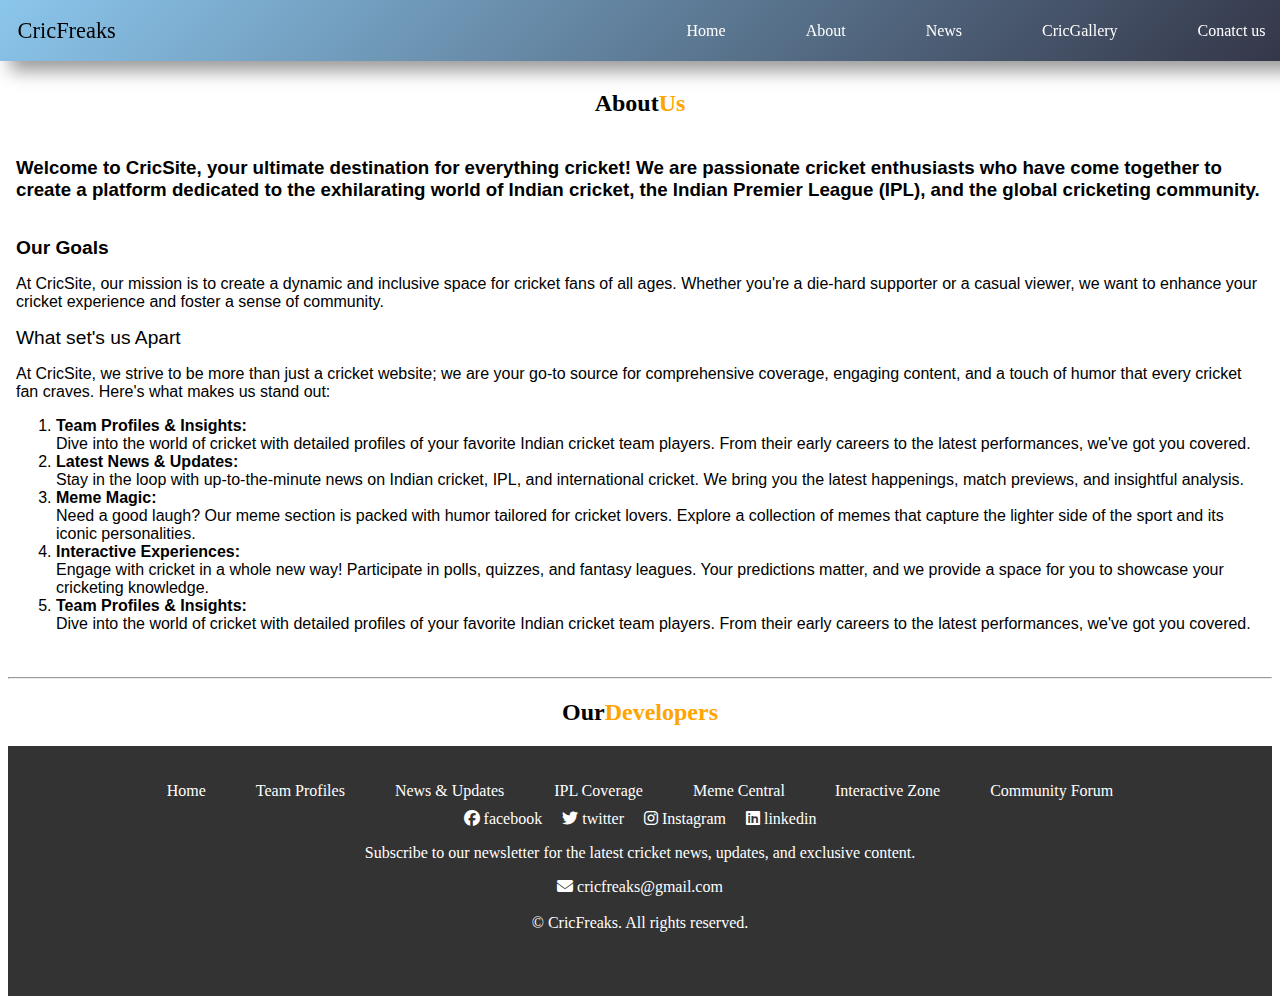
<file: about.html>
<!DOCTYPE html>
<html lang="en">
<head>
    <meta charset="UTF-8">
    <meta name="viewport" content="width=device-width, initial-scale=1.0">
    <title>About</title>
    <link rel="stylesheet" href="about.css">
    <link rel="stylesheet" href="https://cdnjs.cloudflare.com/ajax/libs/font-awesome/6.5.1/css/all.min.css">
</head>
<body>

    <header>
        <a href="#" class="logo">CricFreaks</a>
        <div class="navbar">
            <a href="index.html">Home</a>
            <a href="about.html" target="_blank">About</a>
            <a href="news.html">News</a>
            <a href="cricGallery.html" target="_blank">CricGallery</a>
            <a href="contactForm.html">Conatct us</a>
        </div>
       </header>

       <h2 class="h2">About <span>Us</span></h2>

     <section class="about" id="about">
        
            <div class="about-content">
                <h3>Welcome to CricSite, your ultimate destination for everything cricket! We are passionate cricket enthusiasts who have come together to create a platform dedicated to the exhilarating world of Indian cricket, the Indian Premier League (IPL), and the global cricketing community.</h3><br>
                <big style="font-size: 1.2rem; font-weight: bold;">Our Goals</big>
                <p>At CricSite, our mission is to create a dynamic and inclusive space for cricket fans of all ages. Whether you're a die-hard supporter or a casual viewer, we want to enhance your cricket experience and foster a sense of community.</p>
                
                <big>What set's us Apart</big>
                <p>At CricSite, we strive to be more than just a cricket website; we are your go-to source for comprehensive coverage, engaging content, and a touch of humor that every cricket fan craves. Here's what makes us stand out:</p>
                <ol>
                    <li><b>Team Profiles & Insights:</b></li> Dive into the world of cricket with detailed profiles of your favorite Indian cricket team players. From their early careers to the latest performances, we've got you covered.
                    <li><b>Latest News & Updates:</b></li> Stay in the loop with up-to-the-minute news on Indian cricket, IPL, and international cricket. We bring you the latest happenings, match previews, and insightful analysis.
                    <li><b>Meme Magic:</b></li> Need a good laugh? Our meme section is packed with humor tailored for cricket lovers. Explore a collection of memes that capture the lighter side of the sport and its iconic personalities.
                    <li><b>Interactive Experiences:</b></li>Engage with cricket in a whole new way! Participate in polls, quizzes, and fantasy leagues. Your predictions matter, and we provide a space for you to showcase your cricketing knowledge.
                    <li><b>Team Profiles & Insights:</b></li> Dive into the world of cricket with detailed profiles of your favorite Indian cricket team players. From their early careers to the latest performances, we've got you covered.
                </ol>
            </div>
        </section><hr>

        <h2 class="h2-2">Our <span> Developers</span></h2>



        <footer>
            <ul>
                <li><a href="#">Home</a></li>
                <li><a href="#">Team Profiles</a></li>
                <li><a href="#">News & Updates</a></li>
                <li><a href="#">IPL Coverage</a></li>
                <li><a href="#">Meme Central</a></li>
                <li><a href="#">Interactive Zone</a></li>
                <li><a href="#">Community Forum</a></li>
            </ul>
    
            <div class="social-icons">
                <a href="#" id="i1"><i class="fa-brands fa-facebook"></i> facebook</a>
                <a href="#" id="i2"><i class="fa-brands fa-twitter"></i> twitter</a>
                <a href="#" id="i3"><i class="fa-brands fa-instagram"></i> Instagram</a>
                <a href="#" id="i4"><i class="fa-brands fa-linkedin"></i> linkedin</a>
            </div>
    
            <p>Subscribe to our newsletter for the latest cricket news, updates, and exclusive content.</p>
            <a href="mailto:piyushgavali2003@gmail.com"> <i class="fa-solid fa-envelope"></i> cricfreaks@gmail.com</a><br><br>
    
            <div>&copy; <span id="year"></span> CricFreaks. All rights reserved.</div>
        </footer>
</body>
</html>
</file>
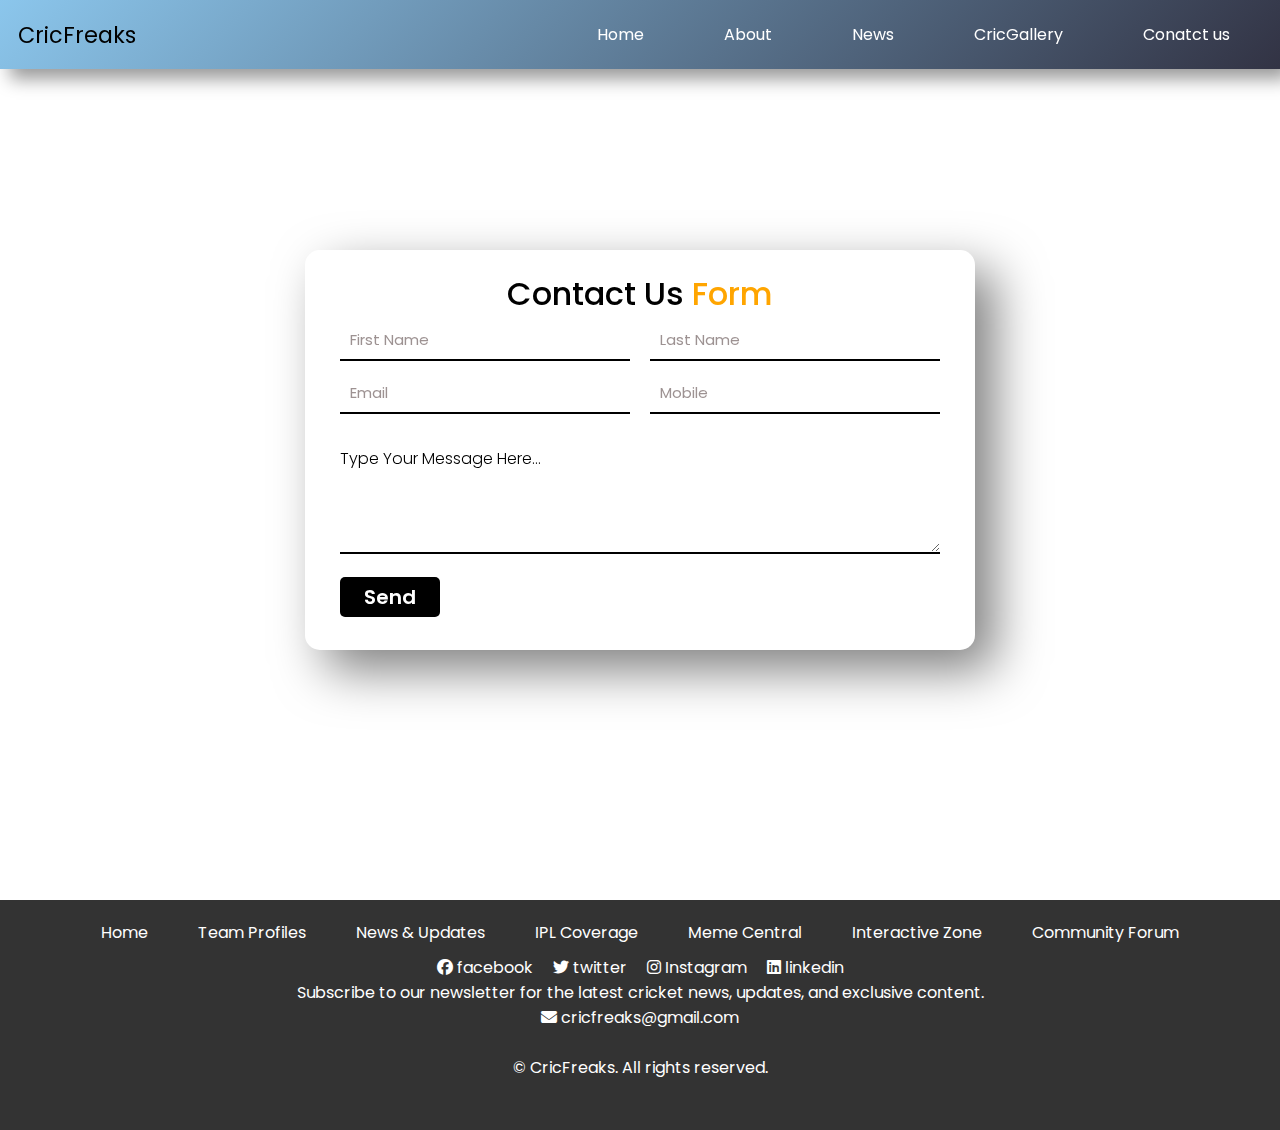
<file: contactForm.html>
<!DOCTYPE html>
<html lang="en">
<head>
    <meta charset="UTF-8">
    <meta http-equiv="X-UA-Compatible" content="IE=edge">
    <meta name="viewport" content="width=device-width, initial-scale=1.0">
    <title>Form Contact Us</title>
    <link rel="stylesheet" href="contactForm.css">
    <link rel="stylesheet" href="https://cdnjs.cloudflare.com/ajax/libs/font-awesome/6.5.1/css/all.min.css">
</head>
<body>
    <header>
        <a href="#" class="logo">CricFreaks</a>
        <div class="navbar">
            <a href="index.html">Home</a>
            <a href="about.html" target="_blank">About</a>
            <a href="news.html">News</a>
            <a href="cricGallery.html" target="_blank">CricGallery</a>
            <a href="#contact">Conatct us</a>
        </div>
       </header>

    <div class="container">
        <form>
            <h1 class="h1">Contact Us <span>Form </span></h1>
            <input type="text" id="firstName" placeholder="First Name" required>
            <input type="text" id="lastName" placeholder="Last Name" required>
            <input type="email" id="email" placeholder="Email" required>
            <input type="text" id="mobile" placeholder="Mobile" required>
            <h4>Type Your Message Here...</h4>
            <textarea required></textarea>
            <input type="submit" value="Send" id="button">
        </form>
    </div>


    <footer>
        <ul>
            <li><a href="#">Home</a></li>
            <li><a href="#">Team Profiles</a></li>
            <li><a href="#">News & Updates</a></li>
            <li><a href="#">IPL Coverage</a></li>
            <li><a href="#">Meme Central</a></li>
            <li><a href="#">Interactive Zone</a></li>
            <li><a href="#">Community Forum</a></li>
        </ul>

        <div class="social-icons">
            <a href="#" id="i1"><i class="fa-brands fa-facebook"></i> facebook</a>
            <a href="#" id="i2"><i class="fa-brands fa-twitter"></i> twitter</a>
            <a href="#" id="i3"><i class="fa-brands fa-instagram"></i> Instagram</a>
            <a href="#" id="i4"><i class="fa-brands fa-linkedin"></i> linkedin</a>
        </div>

        <p>Subscribe to our newsletter for the latest cricket news, updates, and exclusive content.</p>
        <a href="mailto:piyushgavali2003@gmail.com"> <i class="fa-solid fa-envelope"></i> cricfreaks@gmail.com</a><br><br>

        <div>&copy; <span id="year"></span> CricFreaks. All rights reserved.</div>
    </footer>
</body>
</html>
</file>
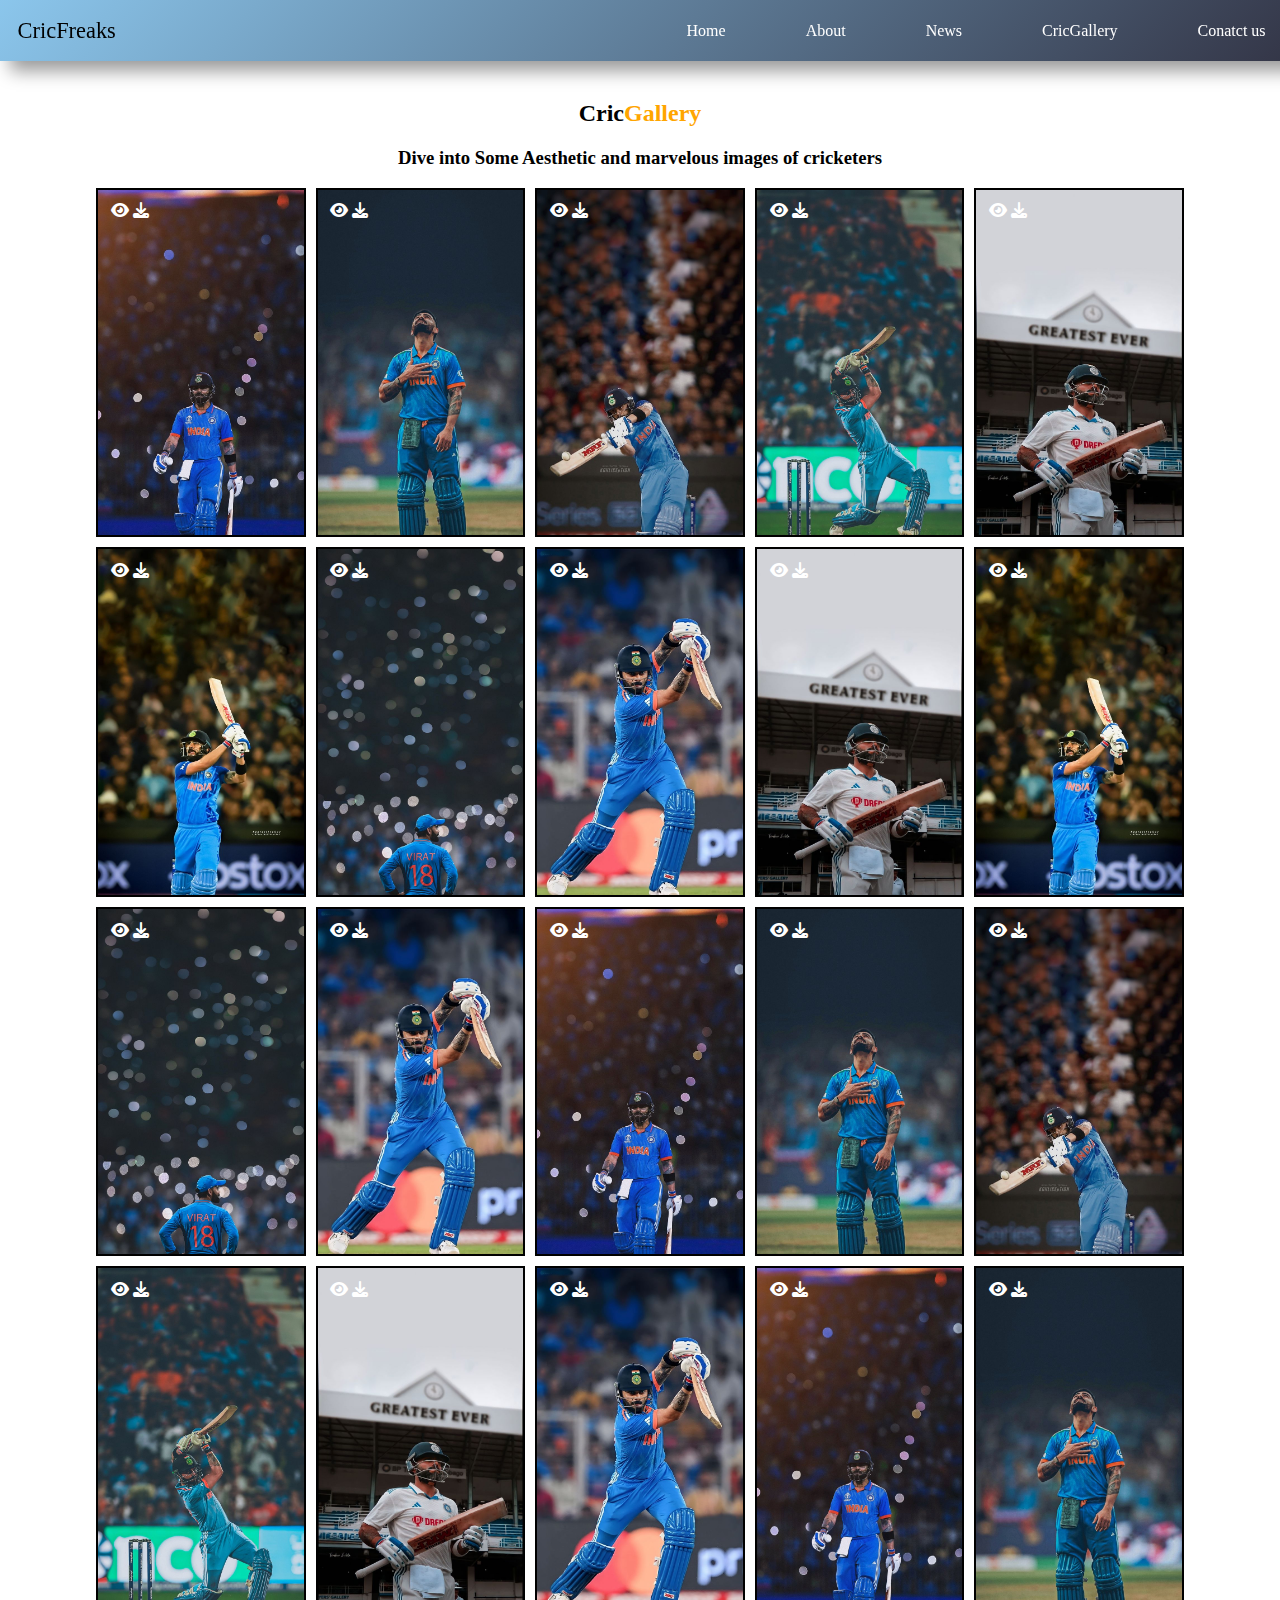
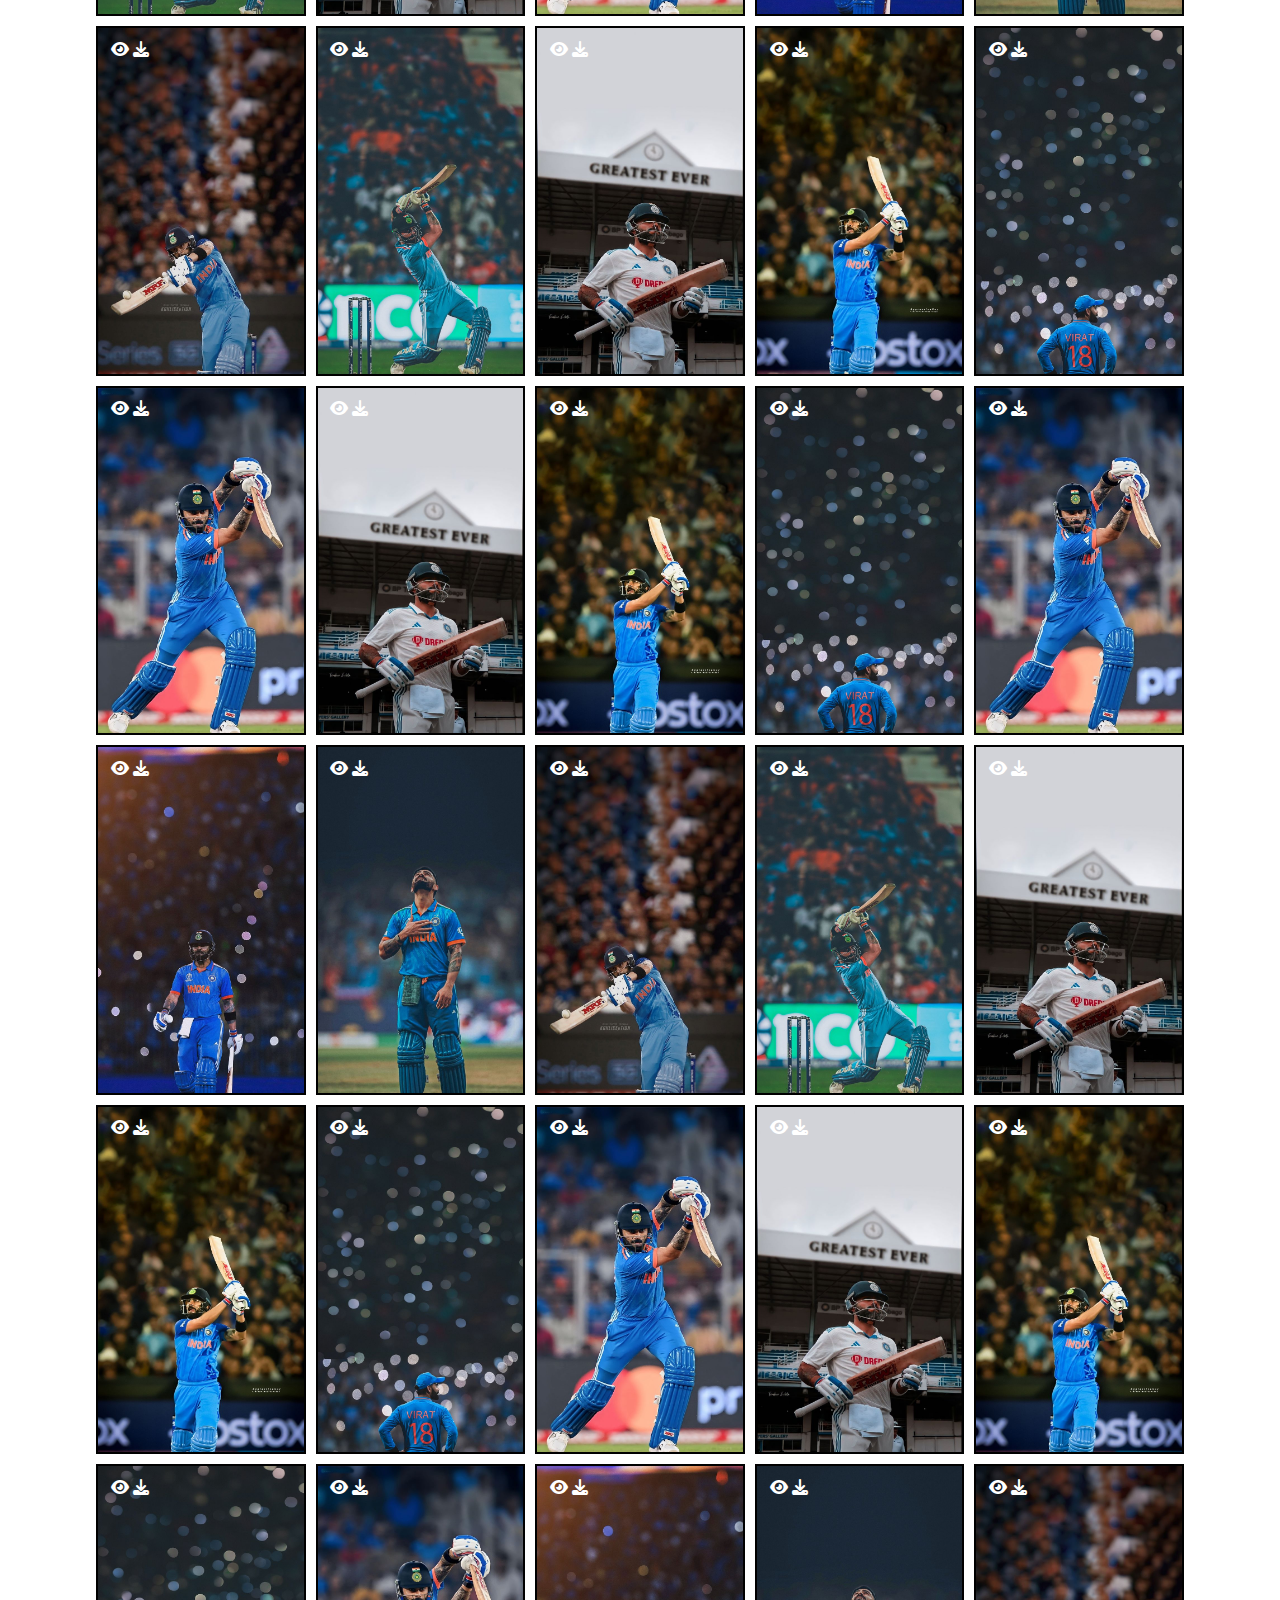
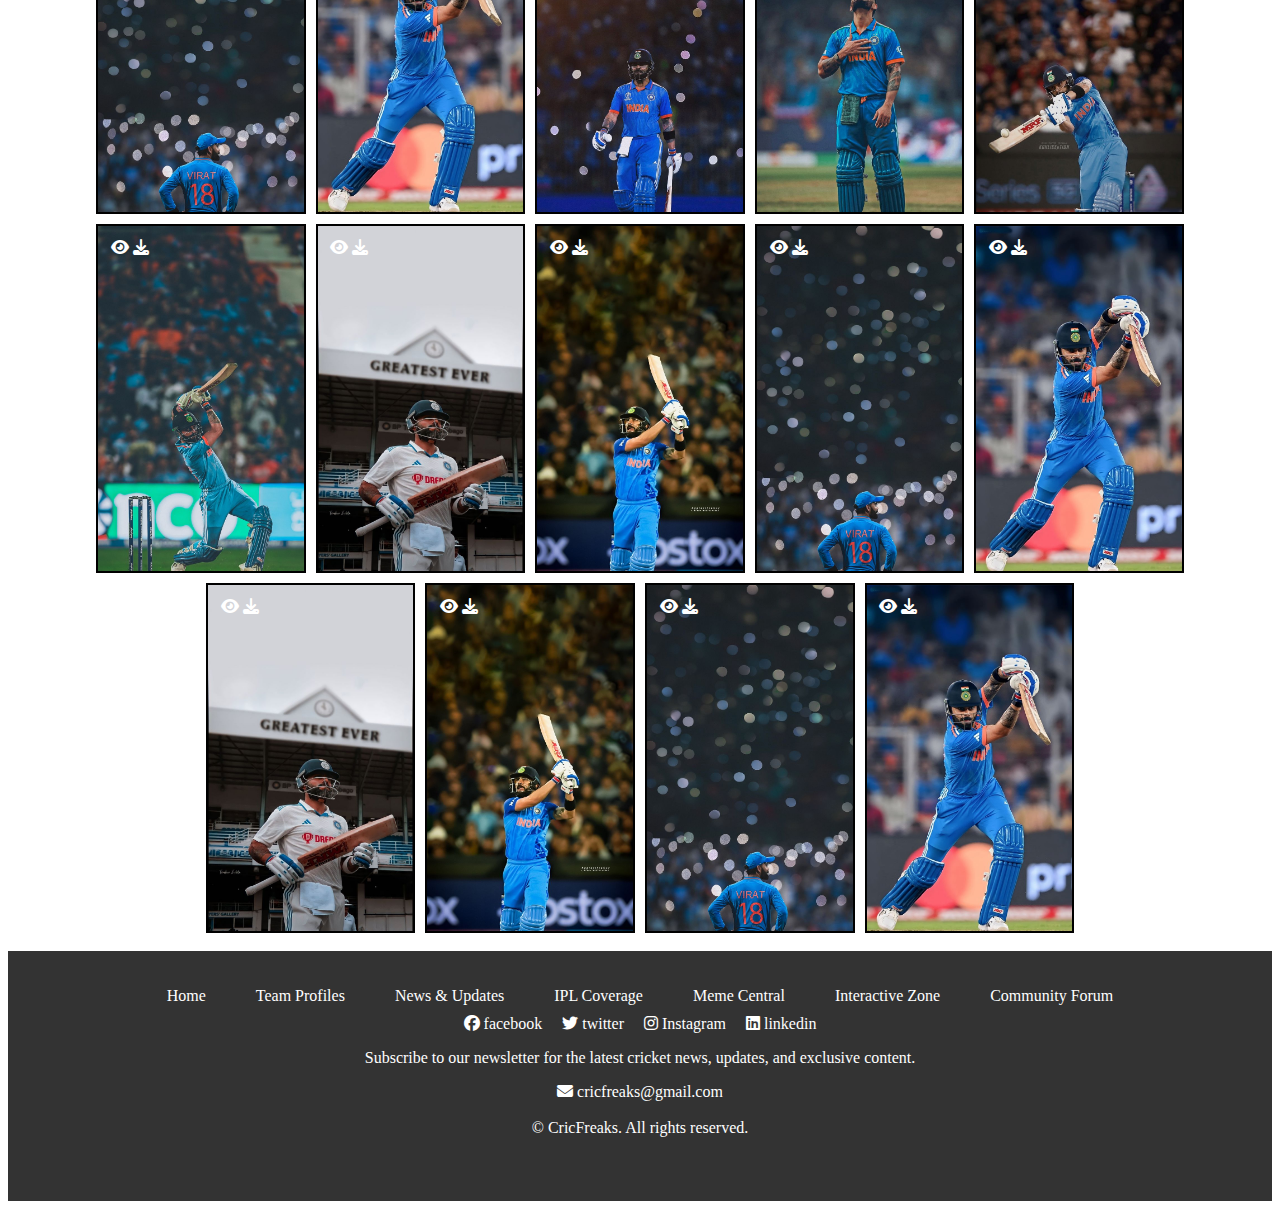
<file: cricGallery.html>
<!DOCTYPE html>
<html lang="en">
<head>
    <meta charset="UTF-8">
    <meta name="viewport" content="width=device-width, initial-scale=1.0">
    <title>Document</title>
    <link rel="stylesheet" href="CricGallery.css">
    <link rel="stylesheet" href="https://cdnjs.cloudflare.com/ajax/libs/font-awesome/6.5.1/css/all.min.css">
</head>
<body>
    <header>
        <a href="#" class="logo">CricFreaks</a>
        <div class="navbar">
            <a href="index.html">Home</a>
            <a href="about.html" target="_blank">About</a>
            <a href="news.html">News</a>
            <a href="cricGallery.html" target="_blank">CricGallery</a>
            <a href="contactForm.html">Conatct us</a>
        </div>
       </header>
    <!-- ----------------------------------------------------- -->

    <section class="cricGallery" id="cricGallery">
        <div class="h2"><h2>Cric<span>Gallery</span></h2></div>
        <h3 class="h3"><span>Dive into Some Aesthetic and marvelous images of cricketers</span></h3>
        <div class="cg-items">
            <div class="cg-item" id="vk1"><a href="vk1.jpg" target="_blank" id="a1-img"><i           class="fa-solid fa-eye"></i></a> <a download="virat kohli" href="vk1.jpg" target="_blank"    id="a1-img"><i class="fa-solid fa-download"></i></a></div>
            <div class="cg-item" id="vk2"><a href="vk2.jpg" target="_blank" id="a1-img"><i class="fa-solid fa-eye"></i></a> <a download="virat kohli" href="vk2.jpg" target="_blank" id="a1-img"><i class="fa-solid fa-download"></i></a></div>
            <div class="cg-item" id="vk3"><a href="vk3.jpg" target="_blank" id="a1-img"><i class="fa-solid fa-eye"></i></a> <a download="virat kohli" href="vk3.jpg" target="_blank" id="a1-img"><i class="fa-solid fa-download"></i></a></div>
            <div class="cg-item" id="vk4"><a href="vk4.jpg" target="_blank" id="a1-img"><i class="fa-solid fa-eye"></i></a> <a download="virat kohli" href="vk4.jpg" target="_blank" id="a1-img"><i class="fa-solid fa-download"></i></a></div>
            <div class="cg-item" id="vk5"><a href="vk5.jpg" target="_blank" id="a1-img"><i class="fa-solid fa-eye"></i></a> <a download="virat kohli" href="vk5.jpg" target="_blank" id="a1-img"><i class="fa-solid fa-download"></i></a></div>
            <div class="cg-item" id="vk6"><a href="vk6.jpg" target="_blank" id="a1-img"><i class="fa-solid fa-eye"></i></a> <a download="virat kohli" href="vk6.jpg" target="_blank" id="a1-img"><i class="fa-solid fa-download"></i></a></div>
            <div class="cg-item" id="vk7"><a href="vk7.jpg" target="_blank" id="a1-img"><i class="fa-solid fa-eye"></i></a> <a download="virat kohli" href="vk7.jpg" target="_blank" id="a1-img"><i class="fa-solid fa-download"></i></a></div>
            <div class="cg-item" id="vk8"><a href="vk8.jpg" target="_blank" id="a1-img"><i class="fa-solid fa-eye"></i></a> <a download="virat kohli" href="vk8.jpg" target="_blank" id="a1-img"><i class="fa-solid fa-download"></i></a></div>
            <div class="cg-item" id="vk5"><a href="vk5.jpg" target="_blank" id="a1-img"><i class="fa-solid fa-eye"></i></a> <a download="virat kohli" href="vk5.jpg" target="_blank" id="a1-img"><i class="fa-solid fa-download"></i></a></div>
            <div class="cg-item" id="vk6"><a href="vk6.jpg" target="_blank" id="a1-img"><i class="fa-solid fa-eye"></i></a> <a download="virat kohli" href="vk6.jpg" target="_blank" id="a1-img"><i class="fa-solid fa-download"></i></a></div>
            <div class="cg-item" id="vk7"><a href="vk7.jpg" target="_blank" id="a1-img"><i class="fa-solid fa-eye"></i></a> <a download="virat kohli" href="vk7.jpg" target="_blank" id="a1-img"><i class="fa-solid fa-download"></i></a></div>
            <div class="cg-item" id="vk8"><a href="vk8.jpg" target="_blank" id="a1-img"><i class="fa-solid fa-eye"></i></a> <a download="virat kohli" href="vk8.jpg" target="_blank" id="a1-img"><i class="fa-solid fa-download"></i></a></div>

            <div class="cg-item" id="vk1"><a href="vk1.jpg" target="_blank" id="a1-img"><i           class="fa-solid fa-eye"></i></a> <a download="virat kohli" href="vk1.jpg" target="_blank"    id="a1-img"><i class="fa-solid fa-download"></i></a></div>
            <div class="cg-item" id="vk2"><a href="vk2.jpg" target="_blank" id="a1-img"><i class="fa-solid fa-eye"></i></a> <a download="virat kohli" href="vk2.jpg" target="_blank" id="a1-img"><i class="fa-solid fa-download"></i></a></div>
            <div class="cg-item" id="vk3"><a href="vk3.jpg" target="_blank" id="a1-img"><i class="fa-solid fa-eye"></i></a> <a download="virat kohli" href="vk3.jpg" target="_blank" id="a1-img"><i class="fa-solid fa-download"></i></a></div>
            <div class="cg-item" id="vk4"><a href="vk4.jpg" target="_blank" id="a1-img"><i class="fa-solid fa-eye"></i></a> <a download="virat kohli" href="vk4.jpg" target="_blank" id="a1-img"><i class="fa-solid fa-download"></i></a></div>
            <div class="cg-item" id="vk5"><a href="vk5.jpg" target="_blank" id="a1-img"><i class="fa-solid fa-eye"></i></a> <a download="virat kohli" href="vk5.jpg" target="_blank" id="a1-img"><i class="fa-solid fa-download"></i></a></div>
            <div class="cg-item" id="vk8"><a href="vk8.jpg" target="_blank" id="a1-img"><i class="fa-solid fa-eye"></i></a> <a download="virat kohli" href="vk8.jpg" target="_blank" id="a1-img"><i class="fa-solid fa-download"></i></a></div>

            <div class="cg-item" id="vk1"><a href="vk1.jpg" target="_blank" id="a1-img"><i           class="fa-solid fa-eye"></i></a> <a download="virat kohli" href="vk1.jpg" target="_blank"    id="a1-img"><i class="fa-solid fa-download"></i></a></div>
            <div class="cg-item" id="vk2"><a href="vk2.jpg" target="_blank" id="a1-img"><i class="fa-solid fa-eye"></i></a> <a download="virat kohli" href="vk2.jpg" target="_blank" id="a1-img"><i class="fa-solid fa-download"></i></a></div>
            <div class="cg-item" id="vk3"><a href="vk3.jpg" target="_blank" id="a1-img"><i class="fa-solid fa-eye"></i></a> <a download="virat kohli" href="vk3.jpg" target="_blank" id="a1-img"><i class="fa-solid fa-download"></i></a></div>
            <div class="cg-item" id="vk4"><a href="vk4.jpg" target="_blank" id="a1-img"><i class="fa-solid fa-eye"></i></a> <a download="virat kohli" href="vk4.jpg" target="_blank" id="a1-img"><i class="fa-solid fa-download"></i></a></div>
            <div class="cg-item" id="vk5"><a href="vk5.jpg" target="_blank" id="a1-img"><i class="fa-solid fa-eye"></i></a> <a download="virat kohli" href="vk5.jpg" target="_blank" id="a1-img"><i class="fa-solid fa-download"></i></a></div>
            <div class="cg-item" id="vk6"><a href="vk6.jpg" target="_blank" id="a1-img"><i class="fa-solid fa-eye"></i></a> <a download="virat kohli" href="vk6.jpg" target="_blank" id="a1-img"><i class="fa-solid fa-download"></i></a></div>
            <div class="cg-item" id="vk7"><a href="vk7.jpg" target="_blank" id="a1-img"><i class="fa-solid fa-eye"></i></a> <a download="virat kohli" href="vk7.jpg" target="_blank" id="a1-img"><i class="fa-solid fa-download"></i></a></div>
            <div class="cg-item" id="vk8"><a href="vk8.jpg" target="_blank" id="a1-img"><i class="fa-solid fa-eye"></i></a> <a download="virat kohli" href="vk8.jpg" target="_blank" id="a1-img"><i class="fa-solid fa-download"></i></a></div>
            <div class="cg-item" id="vk5"><a href="vk5.jpg" target="_blank" id="a1-img"><i class="fa-solid fa-eye"></i></a> <a download="virat kohli" href="vk5.jpg" target="_blank" id="a1-img"><i class="fa-solid fa-download"></i></a></div>
            <div class="cg-item" id="vk6"><a href="vk6.jpg" target="_blank" id="a1-img"><i class="fa-solid fa-eye"></i></a> <a download="virat kohli" href="vk6.jpg" target="_blank" id="a1-img"><i class="fa-solid fa-download"></i></a></div>
            <div class="cg-item" id="vk7"><a href="vk7.jpg" target="_blank" id="a1-img"><i class="fa-solid fa-eye"></i></a> <a download="virat kohli" href="vk7.jpg" target="_blank" id="a1-img"><i class="fa-solid fa-download"></i></a></div>
            <div class="cg-item" id="vk8"><a href="vk8.jpg" target="_blank" id="a1-img"><i class="fa-solid fa-eye"></i></a> <a download="virat kohli" href="vk8.jpg" target="_blank" id="a1-img"><i class="fa-solid fa-download"></i></a></div>

            <div class="cg-item" id="vk1"><a href="vk1.jpg" target="_blank" id="a1-img"><i           class="fa-solid fa-eye"></i></a> <a download="virat kohli" href="vk1.jpg" target="_blank"    id="a1-img"><i class="fa-solid fa-download"></i></a></div>
            <div class="cg-item" id="vk2"><a href="vk2.jpg" target="_blank" id="a1-img"><i class="fa-solid fa-eye"></i></a> <a download="virat kohli" href="vk2.jpg" target="_blank" id="a1-img"><i class="fa-solid fa-download"></i></a></div>
            <div class="cg-item" id="vk3"><a href="vk3.jpg" target="_blank" id="a1-img"><i class="fa-solid fa-eye"></i></a> <a download="virat kohli" href="vk3.jpg" target="_blank" id="a1-img"><i class="fa-solid fa-download"></i></a></div>
            <div class="cg-item" id="vk4"><a href="vk4.jpg" target="_blank" id="a1-img"><i class="fa-solid fa-eye"></i></a> <a download="virat kohli" href="vk4.jpg" target="_blank" id="a1-img"><i class="fa-solid fa-download"></i></a></div>
            <div class="cg-item" id="vk5"><a href="vk5.jpg" target="_blank" id="a1-img"><i class="fa-solid fa-eye"></i></a> <a download="virat kohli" href="vk5.jpg" target="_blank" id="a1-img"><i class="fa-solid fa-download"></i></a></div>
            <div class="cg-item" id="vk6"><a href="vk6.jpg" target="_blank" id="a1-img"><i class="fa-solid fa-eye"></i></a> <a download="virat kohli" href="vk6.jpg" target="_blank" id="a1-img"><i class="fa-solid fa-download"></i></a></div>
            <div class="cg-item" id="vk7"><a href="vk7.jpg" target="_blank" id="a1-img"><i class="fa-solid fa-eye"></i></a> <a download="virat kohli" href="vk7.jpg" target="_blank" id="a1-img"><i class="fa-solid fa-download"></i></a></div>
            <div class="cg-item" id="vk8"><a href="vk8.jpg" target="_blank" id="a1-img"><i class="fa-solid fa-eye"></i></a> <a download="virat kohli" href="vk8.jpg" target="_blank" id="a1-img"><i class="fa-solid fa-download"></i></a></div>
            <div class="cg-item" id="vk5"><a href="vk5.jpg" target="_blank" id="a1-img"><i class="fa-solid fa-eye"></i></a> <a download="virat kohli" href="vk5.jpg" target="_blank" id="a1-img"><i class="fa-solid fa-download"></i></a></div>
            <div class="cg-item" id="vk6"><a href="vk6.jpg" target="_blank" id="a1-img"><i class="fa-solid fa-eye"></i></a> <a download="virat kohli" href="vk6.jpg" target="_blank" id="a1-img"><i class="fa-solid fa-download"></i></a></div>
            <div class="cg-item" id="vk7"><a href="vk7.jpg" target="_blank" id="a1-img"><i class="fa-solid fa-eye"></i></a> <a download="virat kohli" href="vk7.jpg" target="_blank" id="a1-img"><i class="fa-solid fa-download"></i></a></div>
            <div class="cg-item" id="vk8"><a href="vk8.jpg" target="_blank" id="a1-img"><i class="fa-solid fa-eye"></i></a> <a download="virat kohli" href="vk8.jpg" target="_blank" id="a1-img"><i class="fa-solid fa-download"></i></a></div>


            <div class="cg-item" id="vk1"><a href="vk1.jpg" target="_blank" id="a1-img"><i           class="fa-solid fa-eye"></i></a> <a download="virat kohli" href="vk1.jpg" target="_blank"    id="a1-img"><i class="fa-solid fa-download"></i></a></div>
            <div class="cg-item" id="vk2"><a href="vk2.jpg" target="_blank" id="a1-img"><i class="fa-solid fa-eye"></i></a> <a download="virat kohli" href="vk2.jpg" target="_blank" id="a1-img"><i class="fa-solid fa-download"></i></a></div>
            <div class="cg-item" id="vk3"><a href="vk3.jpg" target="_blank" id="a1-img"><i class="fa-solid fa-eye"></i></a> <a download="virat kohli" href="vk3.jpg" target="_blank" id="a1-img"><i class="fa-solid fa-download"></i></a></div>
            <div class="cg-item" id="vk4"><a href="vk4.jpg" target="_blank" id="a1-img"><i class="fa-solid fa-eye"></i></a> <a download="virat kohli" href="vk4.jpg" target="_blank" id="a1-img"><i class="fa-solid fa-download"></i></a></div>
            <div class="cg-item" id="vk5"><a href="vk5.jpg" target="_blank" id="a1-img"><i class="fa-solid fa-eye"></i></a> <a download="virat kohli" href="vk5.jpg" target="_blank" id="a1-img"><i class="fa-solid fa-download"></i></a></div>
            <div class="cg-item" id="vk6"><a href="vk6.jpg" target="_blank" id="a1-img"><i class="fa-solid fa-eye"></i></a> <a download="virat kohli" href="vk6.jpg" target="_blank" id="a1-img"><i class="fa-solid fa-download"></i></a></div>
            <div class="cg-item" id="vk7"><a href="vk7.jpg" target="_blank" id="a1-img"><i class="fa-solid fa-eye"></i></a> <a download="virat kohli" href="vk7.jpg" target="_blank" id="a1-img"><i class="fa-solid fa-download"></i></a></div>
            <div class="cg-item" id="vk8"><a href="vk8.jpg" target="_blank" id="a1-img"><i class="fa-solid fa-eye"></i></a> <a download="virat kohli" href="vk8.jpg" target="_blank" id="a1-img"><i class="fa-solid fa-download"></i></a></div>
            <div class="cg-item" id="vk5"><a href="vk5.jpg" target="_blank" id="a1-img"><i class="fa-solid fa-eye"></i></a> <a download="virat kohli" href="vk5.jpg" target="_blank" id="a1-img"><i class="fa-solid fa-download"></i></a></div>
            <div class="cg-item" id="vk6"><a href="vk6.jpg" target="_blank" id="a1-img"><i class="fa-solid fa-eye"></i></a> <a download="virat kohli" href="vk6.jpg" target="_blank" id="a1-img"><i class="fa-solid fa-download"></i></a></div>
            <div class="cg-item" id="vk7"><a href="vk7.jpg" target="_blank" id="a1-img"><i class="fa-solid fa-eye"></i></a> <a download="virat kohli" href="vk7.jpg" target="_blank" id="a1-img"><i class="fa-solid fa-download"></i></a></div>
            <div class="cg-item" id="vk8"><a href="vk8.jpg" target="_blank" id="a1-img"><i class="fa-solid fa-eye"></i></a> <a download="virat kohli" href="vk8.jpg" target="_blank" id="a1-img"><i class="fa-solid fa-download"></i></a></div>
            
            
        </div><br>
    </section>
    <footer>
        <ul>
            <li><a href="#">Home</a></li>
            <li><a href="#">Team Profiles</a></li>
            <li><a href="#">News & Updates</a></li>
            <li><a href="#">IPL Coverage</a></li>
            <li><a href="#">Meme Central</a></li>
            <li><a href="#">Interactive Zone</a></li>
            <li><a href="#">Community Forum</a></li>
        </ul>

        <div class="social-icons">
            <a href="#" id="i1"><i class="fa-brands fa-facebook"></i> facebook</a>
            <a href="#" id="i2"><i class="fa-brands fa-twitter"></i> twitter</a>
            <a href="#" id="i3"><i class="fa-brands fa-instagram"></i> Instagram</a>
            <a href="#" id="i4"><i class="fa-brands fa-linkedin"></i> linkedin</a>
        </div>

        <p>Subscribe to our newsletter for the latest cricket news, updates, and exclusive content.</p>
        <a href="mailto:piyushgavali2003@gmail.com"> <i class="fa-solid fa-envelope"></i> cricfreaks@gmail.com</a><br><br>

        <div>&copy; <span id="year"></span> CricFreaks. All rights reserved.</div>
    </footer>
</body>
</html>
</file>
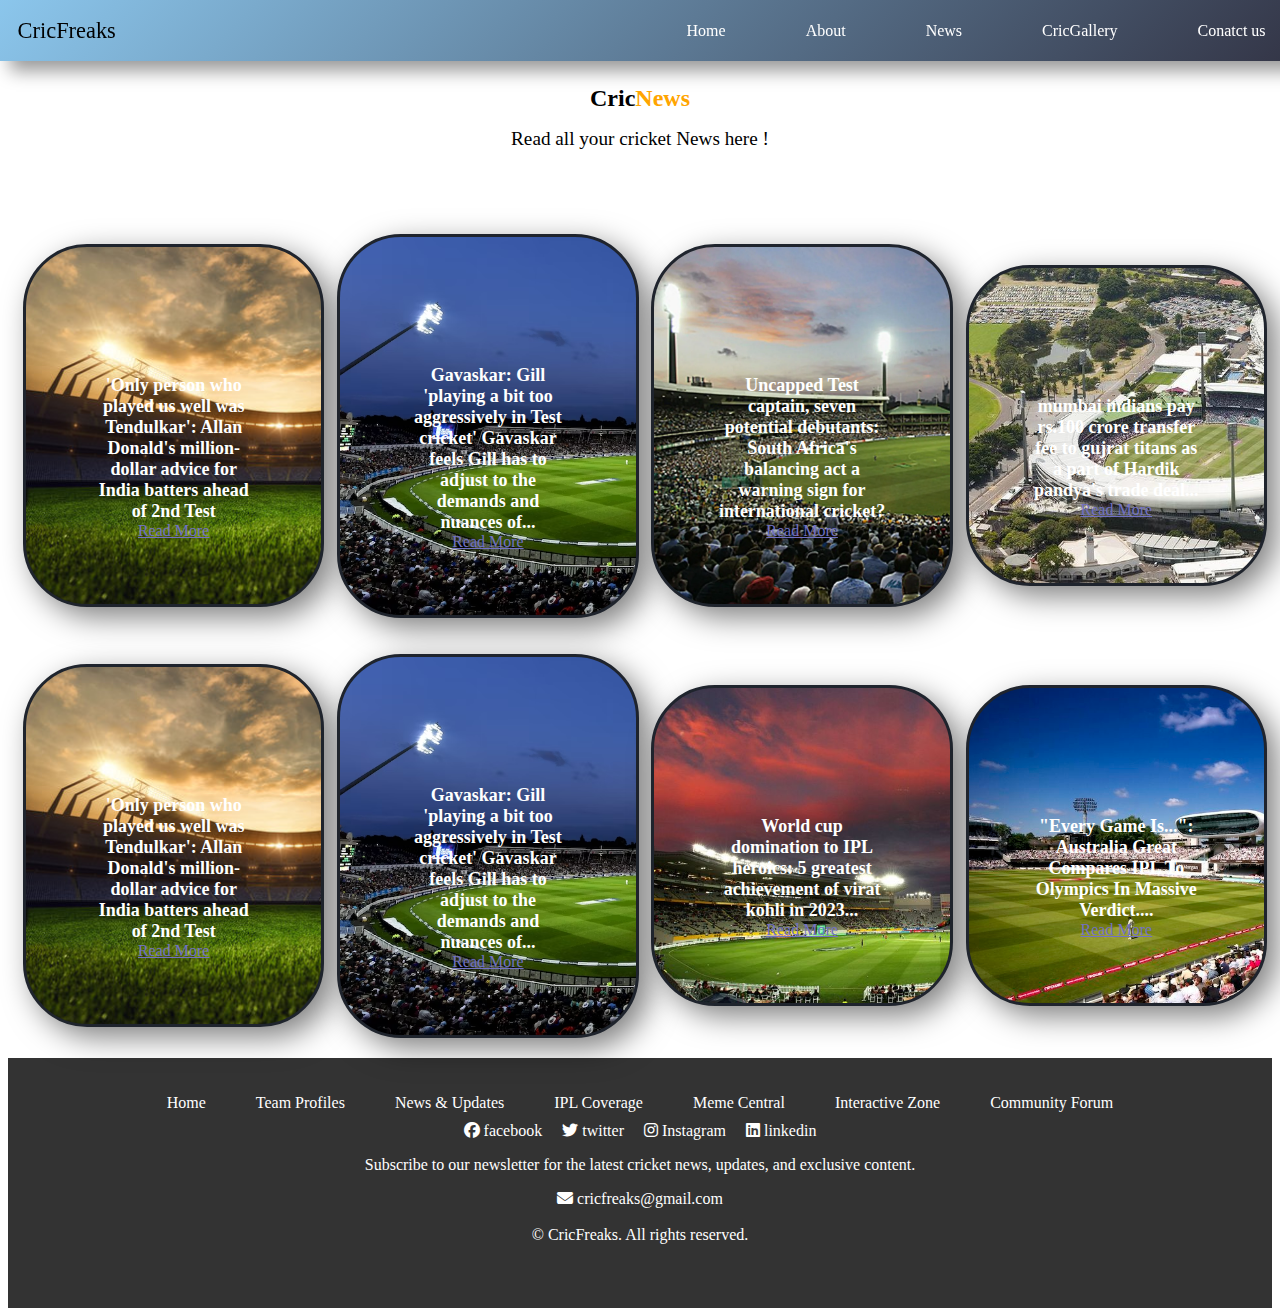
<file: news.html>
<!DOCTYPE html>
<html lang="en">
<head>
    <meta charset="UTF-8">
    <meta name="viewport" content="width=device-width, initial-scale=1.0">
    <title>News</title>
    <link rel="stylesheet" href="news.css">
    <link rel="stylesheet" href="https://cdnjs.cloudflare.com/ajax/libs/font-awesome/6.5.1/css/all.min.css">
</head>
<body>
    <header>
        <a href="#" class="logo">CricFreaks</a>
        <div class="navbar">
            <a href="index.html">Home</a>
            <a href="about.html" target="_blank">About</a>
            <a href="#news">News</a>
            <a href="cricGallery.html" target="_blank">CricGallery</a>
            <a href="contactForm.html">Conatct us</a>
        </div>
       </header>
       
    <h2 class="c-n">Cric<span class="span">News</span></h2>
    <div class="c-p"><p><big>Read all your cricket News here !</big></p></div>

    <section class="news" id="news">
        <h2 style="color: white;">News</h2>

        <div class="news-content">
            <div class="newsBlocks" id="nb1">
                <span style="padding-bottom:9px ; font-weight: bold; font-size: large;">'Only person who played us well was Tendulkar': Allan Donald's million-dollar advice for India batters ahead of 2nd Test</span><br>
                <a href="http://surl.li/otnag" target="_blank" id="read-more">Read More</a>
            </div>
            <div class="newsBlocks" id="nb2">
                <span style="padding-bottom:9px ; font-weight: bold; font-size: large;">Gavaskar: Gill 'playing a bit too aggressively in Test cricket' Gavaskar feels Gill has to adjust to the demands and nuances of...</span><br>
                <a href="http://surl.li/otnas" target="_blank" id="read-more">Read More</a>
            </div>
            <div class="newsBlocks" id="nb3">
                <span style="padding-bottom:9px ; font-weight: bold; font-size: large; ">Uncapped Test captain, seven potential debutants: South Africa's balancing act a warning sign for international cricket?</span><br>
                <a href="http://surl.li/otndu" target="_blank" id="read-more">Read More</a>
            </div>
            <div class="newsBlocks" id="nb4">
                <span style="padding-bottom:9px ; font-weight: bold; font-size: large;">mumbai indians pay rs.100 crore transfer fee to gujrat titans as a part of Hardik pandya's trade deal...</span><br>
                <a href="http://surl.li/oqxmi" target="_blank" id="read-more">Read More</a>

            </div>
            <!-- <div class="newsBlocks" id="nb5">
                <span style="padding-bottom:9px ; font-weight: bold; font-size: large;">World cup domination to IPL heroics: 5 greatest achievement of virat kohli in 2023...</span><br>
                <a href="http://surl.li/otnfr" target="_blank" id="read-more">Read More</a>
            </div>
            <div class="newsBlocks" id="nb6">
                <span style="padding-bottom:9px ; font-weight: bold; font-size: large;">"Every Game Is...": Australia Great Compares IPL To Olympics In Massive Verdict....</span><br>
                <a href="http://surl.li/otngl" target="_blank" id="read-more">Read More</a>
            </div> -->

        </div><br><br>

        <div class="news-content">
            <div class="newsBlocks" id="nb1">
                <span style="padding-bottom:9px ; font-weight: bold; font-size: large;">'Only person who played us well was Tendulkar': Allan Donald's million-dollar advice for India batters ahead of 2nd Test</span><br>
                <a href="http://surl.li/otnag" target="_blank" id="read-more">Read More</a>
            </div>
            <div class="newsBlocks" id="nb2">
                <span style="padding-bottom:9px ; font-weight: bold; font-size: large;">Gavaskar: Gill 'playing a bit too aggressively in Test cricket' Gavaskar feels Gill has to adjust to the demands and nuances of...</span><br>
                <a href="http://surl.li/otnas" target="_blank" id="read-more">Read More</a>
            </div>
            <!-- <div class="newsBlocks" id="nb3">
                <span style="padding-bottom:9px ; font-weight: bold; font-size: large; ">Uncapped Test captain, seven potential debutants: South Africa's balancing act a warning sign for international cricket?</span><br>
                <a href="http://surl.li/otndu" target="_blank" id="read-more">Read More</a>
            </div>
            <div class="newsBlocks" id="nb4">
                <span style="padding-bottom:9px ; font-weight: bold; font-size: large;">mumbai indians pay rs.100 crore transfer fee to gujrat titans as a part of Hardik pandya's trade deal...</span><br>
                <a href="http://surl.li/oqxmi" target="_blank" id="read-more">Read More</a>
            </div> -->
             <div class="newsBlocks" id="nb5">
                <span style="padding-bottom:9px ; font-weight: bold; font-size: large;">World cup domination to IPL heroics: 5 greatest achievement of virat kohli in 2023...</span><br>
                <a href="http://surl.li/otnfr" target="_blank" id="read-more">Read More</a>
            </div>
            <div class="newsBlocks" id="nb6">
                <span style="padding-bottom:9px ; font-weight: bold; font-size: large;">"Every Game Is...": Australia Great Compares IPL To Olympics In Massive Verdict....</span><br>
                <a href="http://surl.li/otngl" target="_blank" id="read-more">Read More</a>
            </div>

        </div>
    </section>
    
    
        <footer>
            <ul>
                <li><a href="#">Home</a></li>
                <li><a href="#">Team Profiles</a></li>
                <li><a href="#">News & Updates</a></li>
                <li><a href="#">IPL Coverage</a></li>
                <li><a href="#">Meme Central</a></li>
                <li><a href="#">Interactive Zone</a></li>
                <li><a href="#">Community Forum</a></li>
            </ul>
    
            <div class="social-icons">
                <a href="#" id="i1"><i class="fa-brands fa-facebook"></i> facebook</a>
                <a href="#" id="i2"><i class="fa-brands fa-twitter"></i> twitter</a>
                <a href="#" id="i3"><i class="fa-brands fa-instagram"></i> Instagram</a>
                <a href="#" id="i4"><i class="fa-brands fa-linkedin"></i> linkedin</a>
            </div>
    
            <p>Subscribe to our newsletter for the latest cricket news, updates, and exclusive content.</p>
            <a href="mailto:piyushgavali2003@gmail.com"> <i class="fa-solid fa-envelope"></i> cricfreaks@gmail.com</a><br><br>
    
            <div>&copy; <span id="year"></span> CricFreaks. All rights reserved.</div>
        </footer>
           


</body>
</html>
</file>
<file: about.css>
header{
    position: fixed;
    top: 0;
    left: 0;
    width: 100%;
    padding: 1.1rem;
    background-color: #8BC6EC;
    background-image: linear-gradient(135deg, #8BC6EC 0%, #323344 100%);
    transition: top 2s;
    display: flex;
    justify-content: space-between;
    align-items: center;
    box-shadow: 10px 10px 17px rgba(0,0,0,0.4);
}

.h2{
    display: flex;
    justify-content: center;
    align-items: center;
    margin-top: 90px;
}
.h2 span{
    color: orange;
}

.navbar{
    display: flex;
    transition: top 2s;
}
.navbar a{
    display: flex;
    color: white;
    transition: 2s ease-in-out;
    margin-left: 3rem;
    margin-right: 2rem;
    font-size: 1rem;
    text-decoration: none;
}

.navbar a:hover{
    color: #0ef;
    font-size: 1.1rem;
    text-decoration: underline;
}

.logo{
    color: black;
    font-size: 1.4rem;
    text-decoration: none;
}

.about{
    /* background-color: rgb(145, 143, 143); */
    padding-bottom: 20px;
    padding-top: 1px;
    padding-left: 8px;
    padding-right: 5px;
    border-radius: 3%;
    overflow-y: scroll;
    overflow: hidden;
    font-family:Arial, Helvetica, sans-serif;
   
}

.au-h1{
    font-size: 4rem;
    color: white;
}

.about-content{
    color: black;
}

.h2-2{
    display: flex;
    justify-content: center;
    align-items: center;
}
.h2-2 span{
    color: orange;
}
/* ------------------------------------------------------------------------------ */
footer {
    background-color: #333;
    color: #fff;
    /* padding: 20px; */
    padding-top: 20px;
    text-align: center;
    height: 230px;
    /* border-radius: 3%; */
    bottom: 0;
}

footer a {
    color: #fff;
    text-decoration: none;
    margin: 0 10px;
}

footer a:hover {
    text-decoration: underline;
}

footer ul {
    list-style: none;
    padding: 0;
    display: flex;
    justify-content: center;
    margin-bottom: 10px;
}

footer li {
    margin: 0 15px;
}

footer .social-icons {
    display: flex;
    justify-content: center;
    margin-top: 10px;
}

#i1:hover{
   text-decoration: underline;
}
#i2:hover{
    text-decoration: underline;
}
#i3:hover{
    text-decoration: underline;
}
#i4:hover{
    text-decoration: underline;
}
</file>
<file: contactForm.css>
@import url('https://fonts.googleapis.com/css2?family=Poppins:wght@100;200;300;400;500;600;700;800;900&display=swap');
*{
    margin: 0;
    padding: 0;
    box-sizing: border-box;
    font-family: 'Poppins', sans-serif;
}

header{
    position: fixed;
    top: 0;
    left: 0;
    width: 100%;
    padding: 1.1rem;
    background-color: #8BC6EC;
    background-image: linear-gradient(135deg, #8BC6EC 0%, #323344 100%);
    transition: top 2s;
    display: flex;
    justify-content: space-between;
    align-items: center;
    box-shadow: 10px 10px 17px rgba(0,0,0,0.4);
}


.navbar{
    display: flex;
    transition: top 2s;
}
.navbar a{
    display: flex;
    color: white;
    transition: 2s ease-in-out;
    margin-left: 3rem;
    margin-right: 2rem;
    font-size: 1rem;
    text-decoration: none;
}

.navbar a:hover{
    color: #0ef;
    font-size: 1.1rem;
    text-decoration: underline;
}

.logo{
    color: black;
    font-size: 1.4rem;
    text-decoration: none;
}



.h1 span{
    color: orange;
}

.container{
    min-height: 100vh;
    background: white;
    display: flex;
    justify-content: center;
    align-items: center;
    /* background: url("bg.png") no-repeat center center/cover; */
}

.container form{
    width: 670px;
    height: 400px;
    display: flex;
    justify-content: center;
    box-shadow: 20px 20px 50px rgba(0,0,0,0.5);
    border-radius: 15px;
    background: rgba(255,255,255,0.1);
    backdrop-filter: blur(10px);
    flex-wrap: wrap;
}

.container form h1{
    color: black;
    font-weight: 500;
    margin-top: 20px;
    width: 500px;
    text-align: center;
}

.container form input{
    width: 290px;
    height: 40px;
    padding-left: 10px;
    outline: none;
    border: none;
    font-size: 15px;
    margin-bottom: 10px;
    background: none;
    border-bottom: 2px solid black;
}

.container form input::placeholder{
    color: #9d9292;
}

.container form #lastName,
.container form #mobile{
    margin-left: 20px;
}

.container form h4{
    color: black;
    font-weight: 300;
    width: 600px;
    margin-top: 20px;
}

.container form textarea{
    background: none;
    border: none;
    border-bottom: 2px solid black;
    color: black;
    font-weight: 400;
    font-size: 15px;
    padding: 10px;
    outline: none;
    min-width: 600px;
    max-width: 600px;
    min-height: 80px;
    max-height: 80px;
}

textarea::-webkit-scrollbar{
    width: 1em;
}

textarea::-webkit-scrollbar-thumb{
    background-color: rgba(194,194,194,0.713);
}

.container form #button{
    border: none;
    background: black;
    border-radius: 5px;
    margin-top: 20px;
    font-weight: 600;
    font-size: 20px;
    color: white;
    width: 100px;
    padding: 0;
    margin-right: 500px;
    margin-bottom: 30px;
    transition: 0.3s;
}

.container form #button:hover{
    opacity: 0.7;
}

#firstname{
    color: #ddd;
}
/* ------------------------------------------------------------------------- */

footer {
    background-color: #333;
    color: #fff;
    /* padding: 20px; */
    padding-top: 20px;
    text-align: center;
    height: 230px;
    /* border-radius: 3%; */
    bottom: 0;
}

footer a {
    color: #fff;
    text-decoration: none;
    margin: 0 10px;
}

footer a:hover {
    text-decoration: underline;
}

footer ul {
    list-style: none;
    padding: 0;
    display: flex;
    justify-content: center;
    margin-bottom: 10px;
}

footer li {
    margin: 0 15px;
}

footer .social-icons {
    display: flex;
    justify-content: center;
    margin-top: 10px;
}

#i1:hover{
   text-decoration: underline;
}
#i2:hover{
    text-decoration: underline;
}
#i3:hover{
    text-decoration: underline;
}
#i4:hover{
    text-decoration: underline;
}
</file>
<file: CricGallery.css>
/* body{
    background-color: black;
} */
header{
    position: fixed;
    top: 0;
    left: 0;
    width: 100%;
    padding: 1.1rem;
    background-color: #8BC6EC;
    background-image: linear-gradient(135deg, #8BC6EC 0%, #323344 100%);
    transition: top 2s;
    display: flex;
    justify-content: space-between;
    align-items: center;
    box-shadow: 10px 10px 17px rgba(0,0,0,0.4);
}
.navbar{
    display: flex;
    transition: top 2s;
}
.navbar a{
    display: flex;
    color: white;
    transition: 2s ease-in-out;
    margin-left: 3rem;
    margin-right: 2rem;
    font-size: 1rem;
    text-decoration: none;
}

.navbar a:hover{
    color: #0ef;
    font-size: 1.1rem;
    text-decoration: underline;
}

.logo{
    color: black;
    font-size: 1.4rem;
    text-decoration: none;
}

.h2{
    display: flex;
    justify-content: center;
    align-items: center;
    margin-bottom: opx;
}

.h2 span{
    color:orange;
}

.h3{
    display: flex;
    justify-content: center;
    align-items: center;
    margin-top: 0px;
}

.cricGallery{
    margin-top: 80px;
    color: black;
}

.cg-items{
    display: flex;
    flex-wrap: wrap;
    gap: 10px;
    align-items: center;
    justify-content: center;
    color: white;
}

.cg-items .cg-item{
    padding: .8rem;
    border: 2px solid black;
    background-color: aliceblue;
    height: 320px;
    width: 180px;
    color: aliceblue;
}

#vk1{
    background-image: url('vk1.jpg');
    background-size: cover;
}
#vk2{
    background-image: url('vk2.jpg');
    background-size: cover;
}
#vk3{
    background-image: url('vk3.jpg');
    background-size: cover;
}
#vk4{
    background-image: url('vk4.jpg');
    background-size: cover;
}
#vk5{
    background-image: url('vk5.jpg');
    background-size: cover;
}
#vk6{
    background-image: url('vk6.jpg');
    background-size: cover;
}
#vk7{
    background-image: url('vk7.jpg');
    background-size: cover;
}
#vk8{
    background-image: url('vk8.jpg');
    background-size: cover;
}

#a1-img{
    color: white;
}
#a1-img:hover{
    text-decoration: underline;
}

/* ------------------------------------------------------------------------- */

footer {
    background-color: #333;
    color: #fff;
    /* padding: 20px; */
    padding-top: 20px;
    text-align: center;
    height: 230px;
    /* border-radius: 3%; */
    bottom: 0;
}

footer a {
    color: #fff;
    text-decoration: none;
    margin: 0 10px;
}

footer a:hover {
    text-decoration: underline;
}

footer ul {
    list-style: none;
    padding: 0;
    display: flex;
    justify-content: center;
    margin-bottom: 10px;
}

footer li {
    margin: 0 15px;
}

footer .social-icons {
    display: flex;
    justify-content: center;
    margin-top: 10px;
}

#i1:hover{
   text-decoration: underline;
}
#i2:hover{
    text-decoration: underline;
}
#i3:hover{
    text-decoration: underline;
}
#i4:hover{
    text-decoration: underline;
}
</file>
<file: news.css>
header{
    position: fixed;
    top: 0;
    left: 0;
    width: 100%;
    padding: 1.1rem;
    background-color: #8BC6EC;
    background-image: linear-gradient(135deg, #8BC6EC 0%, #323344 100%);
    transition: top 2s;
    display: flex;
    justify-content: space-between;
    align-items: center;
    box-shadow: 10px 10px 17px rgba(0,0,0,0.4);

}
.navbar{
    display: flex;
    transition: top 2s;
}
.navbar a{
    display: flex;
    color: white;
    transition: 2s ease-in-out;
    margin-left: 3rem;
    margin-right: 2rem;
    font-size: 1rem;
    text-decoration: none;
}

.navbar a:hover{
    color: #0ef;
    font-size: 1.1rem;
    text-decoration: underline;
}

.logo{
    color: black;
    font-size: 1.4rem;
    text-decoration: none;
}
.span{
    color: orange;
}
.c-n{
    margin-top: 85px;
    display: flex;
    justify-content: center;
    align-items: center;
    margin-bottom: 0px;
}
.c-p{
    display: flex;
    justify-content: center;
    align-items: center;
}


.news{
    /* background-color:#1b263b; */
    padding-bottom: 20px;
    padding-top: 1px;
    padding-left: 15px;
    padding-right: 5px;
    border-radius: 3%;
}

.news-content{
    display: flex;
    justify-content: center;
    align-items: center;
    flex-wrap: wrap;
    gap: 0.8rem;
}

.news-content .newsBlocks{
    flex: 1 1 10rem;
    background: #38404e;
    /* padding: 3rem 2rem 12rem; */
    padding: 8rem 4rem 4rem;
    border-radius: 4rem;
    text-align:center ;
    justify-content: center;
    border: 0.2rem solid #1f242d;
    transition: .5s ease;
    color: white;
    box-shadow: 10px 10px 30px rgba(0,0,0,0.5);
}

#nb1{
    background-image: url('news1.jpg');
    background-size: cover;
    
    justify-content: center;
}

#nb2{
    background-image: url('news2.avif');
    background-size: cover;
    justify-content: center;
}

#nb3{
    background-image: url('news3.webp');
    background-size: cover;
    justify-content: center;
}

 #nb4{
    background-image: url('news4-2.jpg');
    background-size: cover;
    justify-content: center;
}

#nb5{
    background-image: url('news5.jpg');
    background-size: cover;
    justify-content: center;
}

#nb6{
    background-image: url('news6.jpg');
    background-size: cover;
    justify-content: center;
}


.news-content .newsBlocks:hover{
    border-color: yellow;
}

#read-more{
    color:rgb(113, 113, 196) ;
    transition:  ease-in-out;
}

#read-more:hover{
    color: white;
    font-weight: bolder;
    text-decoration: underline;
}

/* ------------------------------------------------------------------------- */

footer {
    background-color: #333;
    color: #fff;
    /* padding: 20px; */
    padding-top: 20px;
    text-align: center;
    height: 230px;
    /* border-radius: 3%; */
    bottom: 0;
}

footer a {
    color: #fff;
    text-decoration: none;
    margin: 0 10px;
}

footer a:hover {
    text-decoration: underline;
}

footer ul {
    list-style: none;
    padding: 0;
    display: flex;
    justify-content: center;
    margin-bottom: 10px;
}

footer li {
    margin: 0 15px;
}

footer .social-icons {
    display: flex;
    justify-content: center;
    margin-top: 10px;
}

#i1:hover{
   text-decoration: underline;
}
#i2:hover{
    text-decoration: underline;
}
#i3:hover{
    text-decoration: underline;
}
#i4:hover{
    text-decoration: underline;
}
</file>
